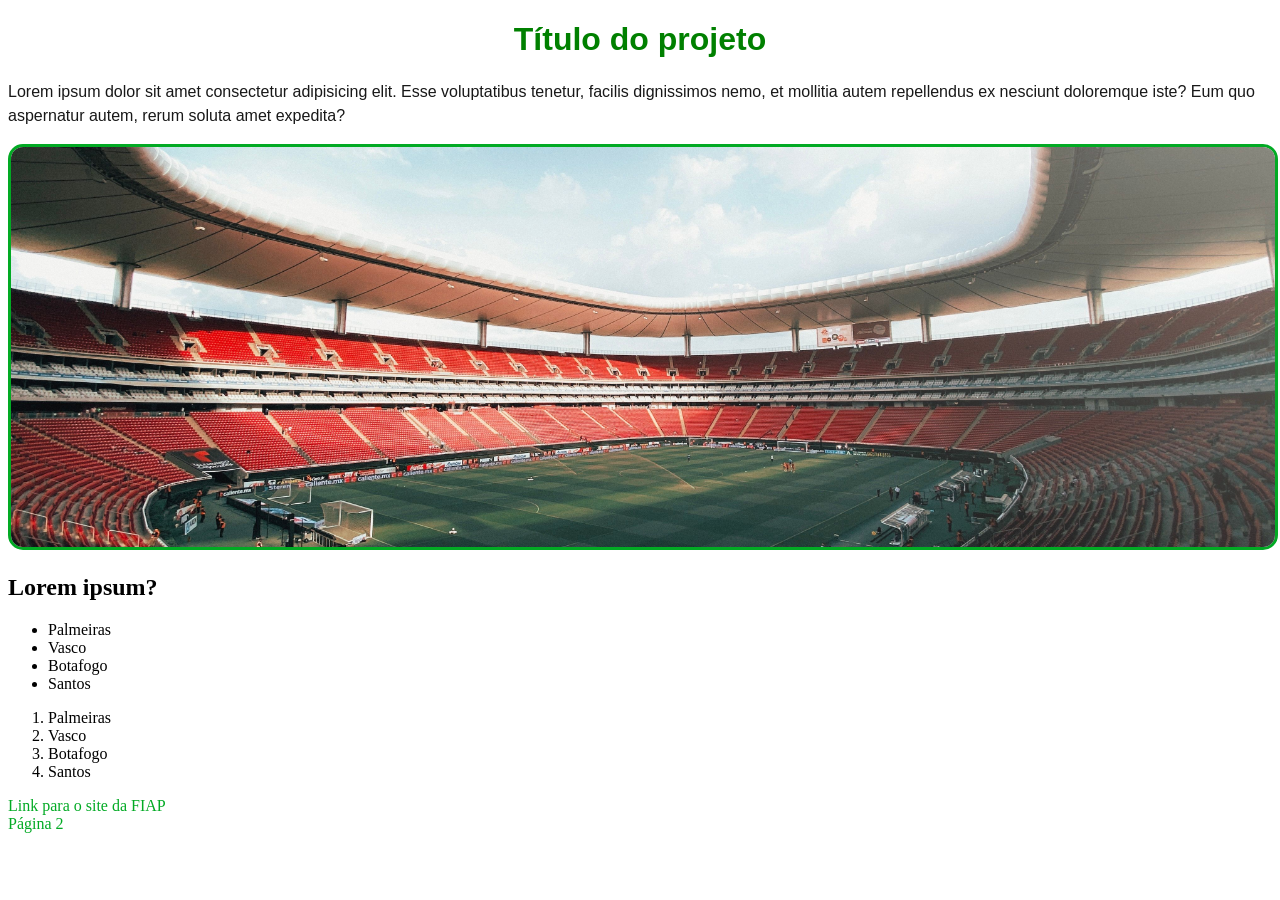
<file: 2 - css/index.html>
<!DOCTYPE html>
<html lang="pt-br">
<head>
    <meta charset="UTF-8">
    <meta name="viewport" content="width=device-width, initial-scale=1.0">
    <title>Introdução ao CSS</title>
    <link rel="stylesheet" href="./style.css">
</head>
<body>
    
    <h1>Título do projeto</h1>

    <p>
        Lorem ipsum dolor sit amet consectetur adipisicing elit. Esse voluptatibus tenetur, facilis dignissimos nemo, et mollitia autem repellendus ex nesciunt doloremque iste? Eum quo aspernatur autem, rerum soluta amet expedita?
    </p>
    
    <img src="./estadio.jpg" alt="Foto panorâmica de um estádio" title="Foto panorâmica de um estádio">

    <h2>Lorem ipsum?</h2>

    <!-- Lista desordenada -->
    <ul>
        <li>Palmeiras</li>
        <li>Vasco</li>
        <li>Botafogo</li>
        <li>Santos</li>
    </ul>

    <!-- Lista ordenada -->
    <ol>
        <li>Palmeiras</li>
        <li>Vasco</li>
        <li>Botafogo</li>
        <li>Santos</li>
    </ol>

    <!-- O atributo target="_blank" abre o link em uma nova aba -->
    <a href="https://www.fiap.com.br/" target="_blank">
        Link para o site da FIAP
    </a>

    <br>
    
    <a href="./page2.html">Página 2</a>

</body>
</html>
</file>
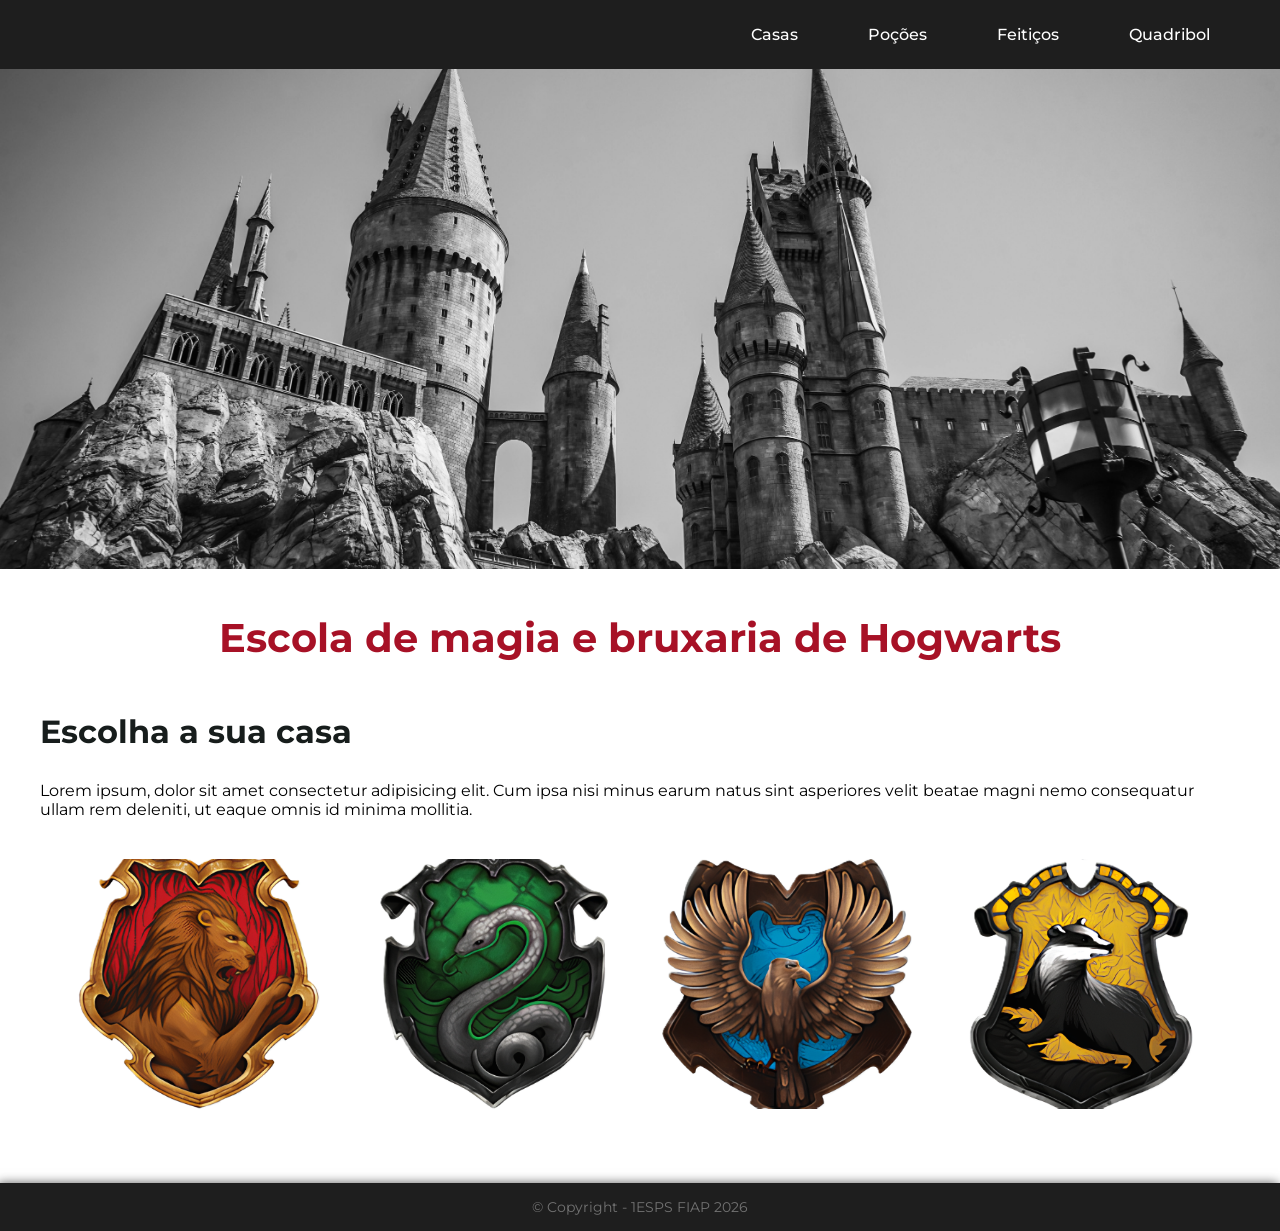
<file: 3 - divs/index.html>
<!DOCTYPE html>
<html lang="pt-br">
<head>
    <meta charset="UTF-8">
    <meta name="viewport" content="width=device-width, initial-scale=1.0">
    <link rel="stylesheet" href="./style.css">
    <link href='https://cdn.boxicons.com/fonts/basic/boxicons.min.css' rel='stylesheet'>
    <title>Divs e Box Model</title>
</head>
<body>

    <header>
        <a href="casas.html">
            <i class="bx bx-castle"></i>
            Casas
        </a>
        <a href="pocoes.html">
            <i class="bx bx-flask-round"></i>
            Poções
        </a>
        <a href="feiticos.html">
            <i class="bx bx-magic-wand"></i>
            Feitiços
        </a>
        <a href="quadribol.html">
            <i class="bx bx-cricket-ball"></i>
            Quadribol
        </a>
    </header>

    <img id="banner" src="./images/banner.jpg" alt="Castelo de Hogwarts">

    <h1>Escola de magia e bruxaria de Hogwarts</h1>
    
    <h2>Escolha a sua casa</h2>

    <p>Lorem ipsum, dolor sit amet consectetur adipisicing elit. Cum ipsa nisi minus earum natus sint asperiores velit beatae magni nemo consequatur ullam rem deleniti, ut eaque omnis id minima mollitia.</p>
    
    <div>
        <img class="brasao" src="./images/grifinoria.png" alt="Brasão da Grifinória de Hogwarts">
        <img class="brasao" src="./images/sonserina.png" alt="Brasão da Sonserina de Hogwarts">
        <img class="brasao" src="./images/corvinal.png" alt="Brasão da Corvinal de Hogwarts">
        <img class="brasao" src="./images/lufalufa.png" alt="Brasão da Lufa-lufa de Hogwarts">
    </div>

    <footer>
        <span>&copy; Copyright - 1ESPS FIAP 2026</span>
    </footer>
    
</body>
</html>
</file>
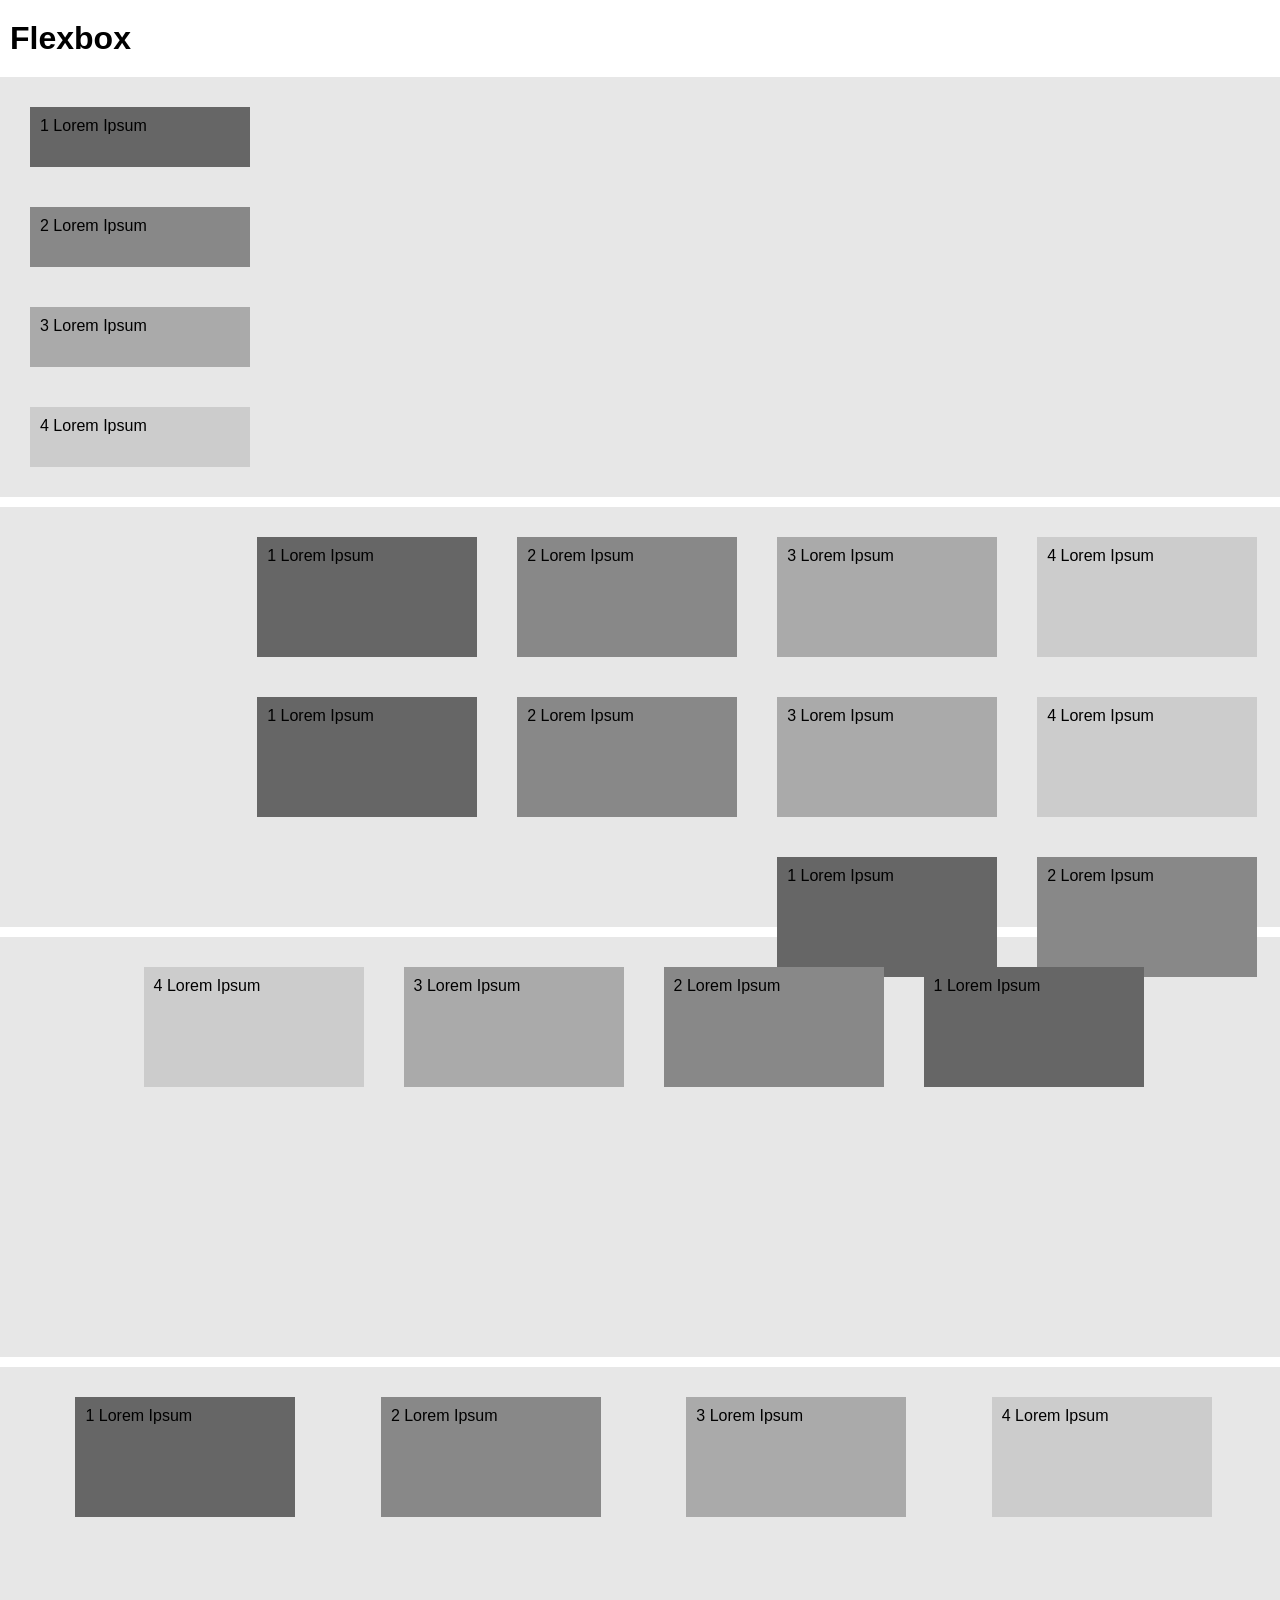
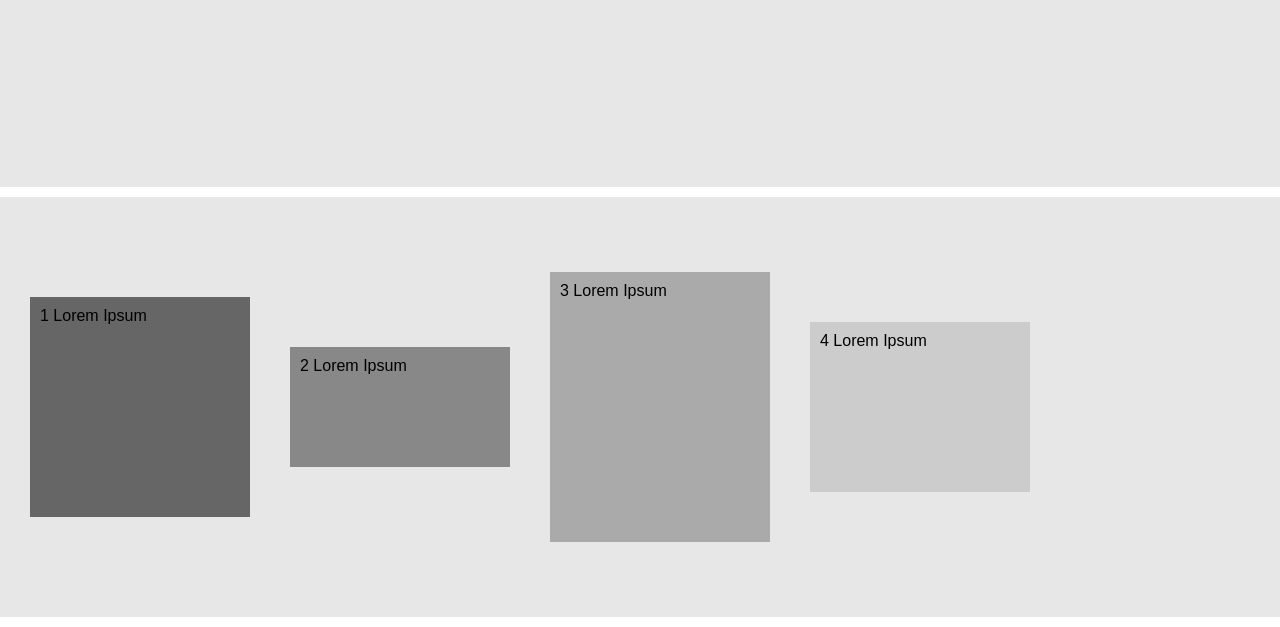
<file: 4 - flex/index.html>
<!DOCTYPE html>
<html lang="pt-br">
<head>
    <meta charset="UTF-8">
    <meta name="viewport" content="width=device-width, initial-scale=1.0">
    <link rel="stylesheet" href="./css/style.css">
    <link rel="stylesheet" href="./css/flex.css">
    <title>Flexbox</title>
</head>
<body>
    
    <h1>Flexbox</h1>

    <div id="modelo-1" class="container">
        <div class="box box-1">1 Lorem Ipsum</div>
        <div class="box box-2">2 Lorem Ipsum</div>
        <div class="box box-3">3 Lorem Ipsum</div>
        <div class="box box-4">4 Lorem Ipsum</div>
    </div>

    <div id="modelo-2" class="container">
        <div class="box box-1">1 Lorem Ipsum</div>
        <div class="box box-2">2 Lorem Ipsum</div>
        <div class="box box-3">3 Lorem Ipsum</div>
        <div class="box box-4">4 Lorem Ipsum</div>
        <div class="box box-1">1 Lorem Ipsum</div>
        <div class="box box-2">2 Lorem Ipsum</div>
        <div class="box box-3">3 Lorem Ipsum</div>
        <div class="box box-4">4 Lorem Ipsum</div>
        <div class="box box-1">1 Lorem Ipsum</div>
        <div class="box box-2">2 Lorem Ipsum</div>
    </div>

    <div id="modelo-3" class="container">
        <div class="box box-1">1 Lorem Ipsum</div>
        <div class="box box-2">2 Lorem Ipsum</div>
        <div class="box box-3">3 Lorem Ipsum</div>
        <div class="box box-4">4 Lorem Ipsum</div>
    </div>

    <div id="modelo-4" class="container">
        <div class="box box-1">1 Lorem Ipsum</div>
        <div class="box box-2">2 Lorem Ipsum</div>
        <div class="box box-3">3 Lorem Ipsum</div>
        <div class="box box-4">4 Lorem Ipsum</div>
    </div>

    <div id="modelo-5" class="container">
        <div style="height: 200px" class="box box-1">1 Lorem Ipsum</div>
        <div style="height: 100px" class="box box-2">2 Lorem Ipsum</div>
        <div style="height: 250px" class="box box-3">3 Lorem Ipsum</div>
        <div style="height: 150px" class="box box-4">4 Lorem Ipsum</div>
    </div>
</body>
</html>
</file>
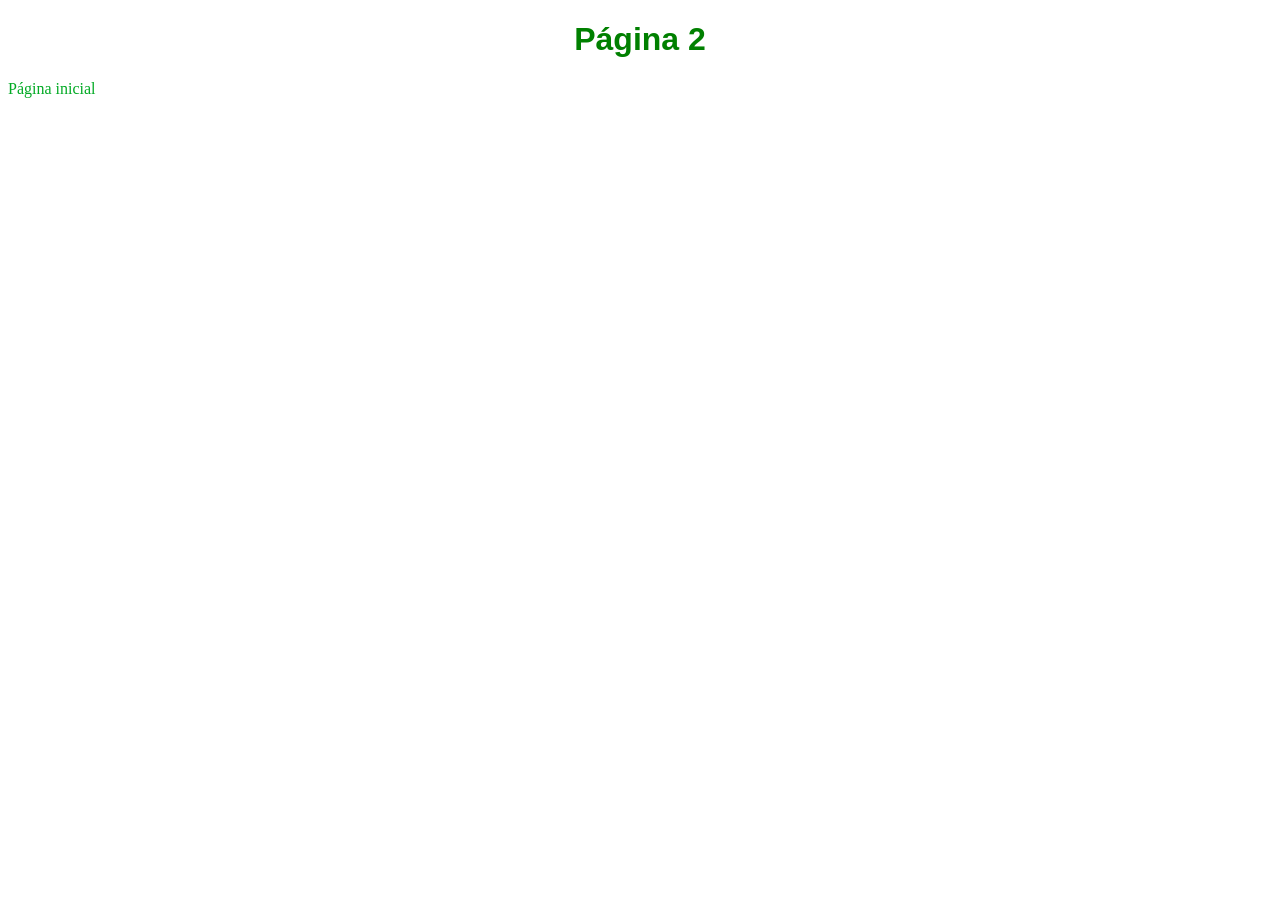
<file: 2 - css/page2.html>
<!DOCTYPE html>
<html lang="pt-br">
<head>
    <meta charset="UTF-8">
    <meta name="viewport" content="width=device-width, initial-scale=1.0">
    <title>Introdução ao CSS</title>
    <link rel="stylesheet" href="./style.css">
</head>
<body>
    
    <h1>Página 2</h1>
    
    <a href="./index.html">Página inicial</a>

</body>
</html>
</file>
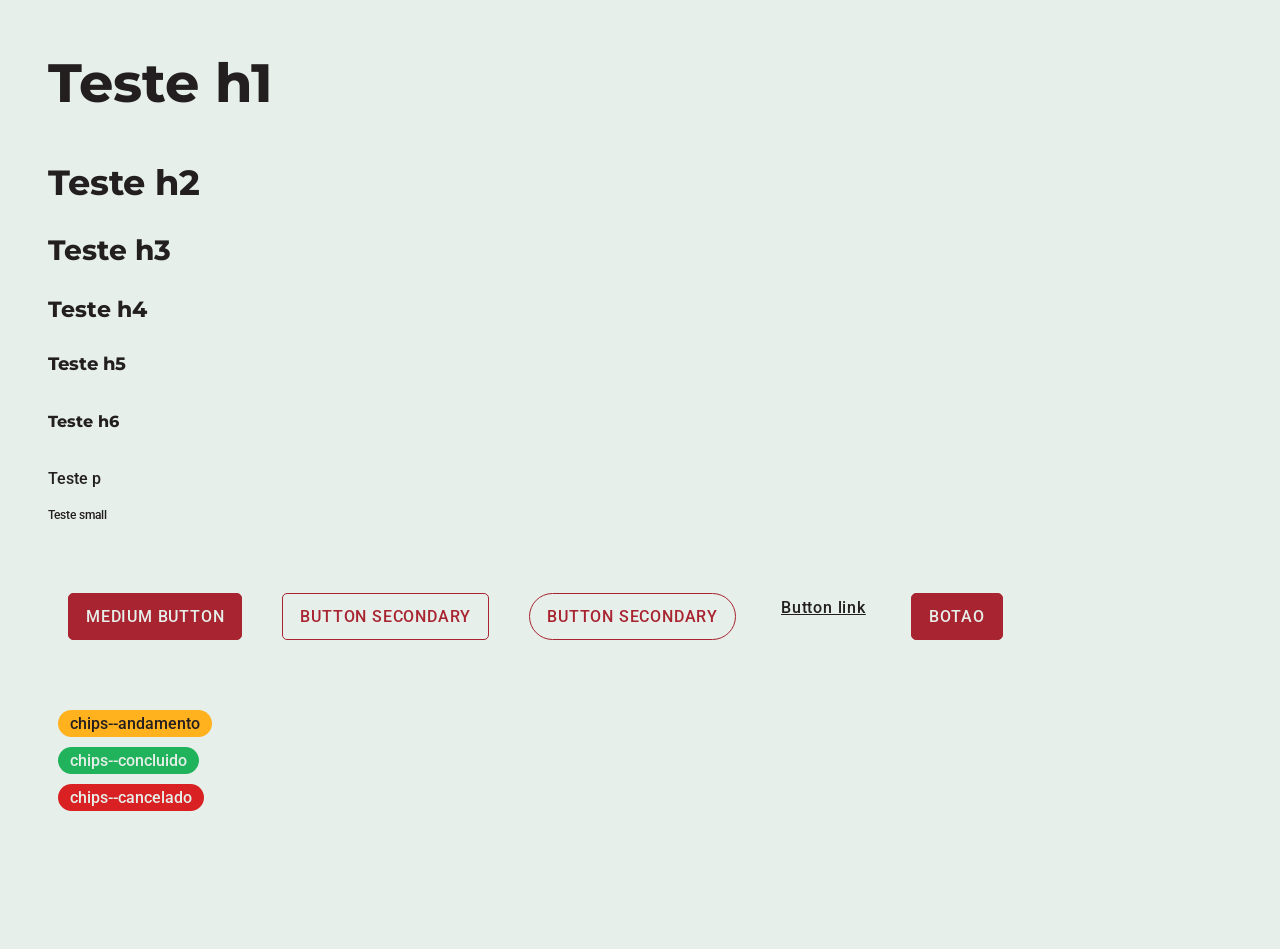
<file: 6 - Design System/design-system.html>
<!DOCTYPE html>
<html lang="pt-br">
<head>
  <meta charset="UTF-8" />
  <meta http-equiv="X-UA-Compatible" content="IE=edge" />
  <meta name="viewport" content="width=device-width, initial-scale=1.0" />
  <link rel="stylesheet" href="./style.css" />
  <link href="https://cdn.boxicons.com/3.0.8/fonts/basic/boxicons.min.css" rel="stylesheet">
  <title>Design System</title>
</head>
<body class="design">
  <section id="tipografia">
    <h1> Teste h1 </h1>
    <h2> Teste h2 </h2>
    <h3> Teste h3 </h3>
    <h4> Teste h4 </h4>
    <h5> Teste h5 </h5>
    <h6> Teste h6 </h6>
    <p> Teste p </p>
    <small>Teste small</small>
  </section>
  
  <section id="buttons" class="flex--st">
    <button>Medium button</button>
    <button class="btn btn--secondary">Button secondary</button>
    <button class="btn btn--rounded btn--secondary">Button secondary</button>
    <a href="" class="btn btn--link">Button link</a>
    <input type="submit" value="Botao">
  </section>
  
  <section id="chips">
    <div class="chips chips--andamento">
      <div class="chips__text">
        chips--andamento
      </div>
    </div>
    <div class="chips chips--concluido">
      <div class="chips__text">
        chips--concluido
      </div>
    </div>
    <div class="chips chips--cancelado">
      <div class="chips__text">
        chips--cancelado
      </div>
    </div>
  </section>
  
  <section id="icons">
    <i class="bx bx-home"></i>
    <i class="bx bx-info-circle"></i>
    <i class="bx bx-user"></i>
    <i class="bx bx-phone"></i>
    <i class="bx bx-envelope"></i>
    <i class="bx bx-arrow-out-right-square-half"></i>
    <i class="bx bx-share"></i>
  </section>
  
</body>
</html>
</file>
<file: 2 - css/style.css>
h1 {
    color: green;
    /* Cor do texto */
    font-size: 32px;
    /* Tamanho da fonte */
    font-family: Roboto, Calibri, Arial;
    /* Família da fonte */
    text-align: center;
    /* Alinhamento do texto */
    /* text-align: left; */
    /* text-align: right; */
    /* text-align: justify; */
}

p {
    color: #181818;
    font-family: Calibri, Arial, sans-serif;
    line-height: 1.5;
}

img {
    /* width: 900px; */
    width: 100%;
    height: 400px;
    /* object-fit: contain; */
    object-fit: cover;
    object-position: center;
    border: 3px solid #02aa24;
    /* border: 3px dotted #02aa24; */
    /* border: 3px dashed #02aa24; */
    border-radius: 15px;
}

a {
    color: #02aa24;
    /* text-decoration: underline; */
    /* text-decoration: overline; */
    /* text-decoration: 2px line-through; */
    text-decoration: none;
}
</file>
<file: 3 - divs/style.css>
@import url('https://fonts.googleapis.com/css2?family=montserrat:ital,wght@0,100..900;1,100..900&display=swap');

body {
    padding: 0;
    margin: 0;
    box-sizing: border-box;
    font-family: 'Montserrat', 'Roboto', sans-serif;
}

header {
    text-align: center;
    background-color: #1e1e1e;
    padding: 15px 40px;
    display: flex;
    flex-direction: row;
    justify-content: flex-end;
}

a {
    font-size: 16px;
    color: #fff;
    text-decoration: none;
    font-weight: 500;
    padding: 10px;
    margin: 0 20px;
    display: flex;
    align-items: center;

    i {
        font-size: 18px;
        margin-right: 10px;
    }
}

h1 {
    font-size: 40px;
    color: #A71126;
    text-align: center;
    margin: 40px 0 30px;
}

h2 {
    font-size: 32px;
    color: #171D1C;
    margin: 50px 40px 30px;
}

p {
    margin: 20px 40px;
}

div {
    text-align: center;
}

/* img { */
#banner {
    width: 100%;
    height: 500px;
    object-fit: cover;
}

/* div img { */
.brasao {
    width: 250px;
    height: 250px;
    object-fit: contain;
    margin: 20px;
}

footer {
    background: #1e1e1e;
    margin-top: 50px;

    span {
        color: #727272;
        text-align: center;
        box-shadow: -2px 0 10px #5b5b5b;
        display: block;
        padding: 15px 0;
        font-size: 14px;
    }
}
</file>
<file: 4 - flex/css/style.css>
body {
    font-family: Calibri, Arial;
    font-size: 16px;
    margin: 0;
    padding: 0;
    box-sizing: border-box;
}

h1 {
    margin: 20px 10px;
}

.container {
    width: 99%;
    height: 400px;
    margin: 10px auto;
    padding: 10px;
    background-color: #e7e7e7;
}

.box {
    width: 10%;
    min-width: 200px;
    height: 100px;
    margin: 20px;
    padding: 10px;
}

.box-1 { background-color: #666; }
.box-2 { background-color: #888; }
.box-3 { background-color: #aaa; }
.box-4 { background-color: #ccc; }
</file>
<file: 4 - flex/css/flex.css>
.container {
    display: flex;
}

#modelo-1 {
    flex-direction: column;

    /* NOWRAP - Valor padrão */
    flex-wrap: nowrap;

    /* FLEX-START - Valor padrão */
    justify-content: flex-start;
}

#modelo-2 {
    /* ROW - Valor padrão */
    flex-direction: row;
    flex-wrap: wrap;
    justify-content: flex-end;
}

#modelo-3 {
    flex-direction: row-reverse;
    /* flex-direction: column-reverse; */
    justify-content: center;
}

#modelo-4 {
    /* justify-content: space-between; */
    /* BETWEEN - Espaçamento baseado nas extremidades */

    /* justify-content: space-around; */
    /* AROUND - Espaçamento central é maior que das extremidades */
    justify-content: space-evenly;
    /* EVENLY - Espaçamento igual entre os itens e as margens externas*/
}

#modelo-5 {
    /* align-items: flex-start; */
    /* align-items: flex-end; */
    align-items: center;
}
</file>
<file: 6 - Design System/style.css>
@import url('https://fonts.googleapis.com/css2?family=Montserrat:ital,wght@0,100..900;1,100..900&family=Roboto:ital,wght@0,100..900;1,100..900&display=swap');

:root {
  /* ___ Família da fonte ___ */
  --title: 'Montserrat', 'Roboto', 'Calibri', 'sans-serif';
  --font: 'Roboto', 'Calibri', 'sans-serif';
  
  /* ___ Peso da fonte ___ */
  --thin: 100;
  --light: 300;
  --regular: 500;
  --medium: 580;
  --bold: 750;
  
  /* ___ Colors ___ */
  --primary: #A82431;
  --secondary: #DB5461;
  --tertiary: #CBBAED;
  
  --black: #231F20;
  --white: #E6EFE9;
  
  --status-success: #21B35B;
  --status-warning: #FFB21D;
  --status-failed: #D92124;
  --status-info: #297FFF;
}

html {
  scroll-behavior: smooth;
  margin: 0;
  padding: 0;
}

* {
  box-sizing: border-box;
}

body {
  background: var(--white);
  color: var(--black);
  font-family: var(--font);
  overflow-x: hidden;
  position: relative;
}

section {
  margin: 50px 40px;
}

h1, h2, h3, h4, h5, h6 {
  font-family: var(--title);
  font-weight: var(--bold);
}

p, small {
  font-weight: var(--regular);
  font-family: var(--font);
}

h1 { font-size: 54px; }
h2 { font-size: 35px; }
h3 { font-size: 28px; }
h4 { font-size: 22px; }
h5 { font-size: 18px; }
h6 { font-size: 16px; }
p { font-size: 16px; }
small { font-size: 12px; }

.flex--ct {
  display: flex;
  justify-content: center;
}

.flex--sb {
  display: flex;
  justify-content: space-between;
}

.flex--st {
  display: flex;
  justify-content: flex-start;
}

.flex--end {
  display: flex;
  justify-content: flex-end;
}

button, .btn, input[type="submit"] {
  background: var(--primary);
  border: 1px solid var(--primary);
  border-radius: 5px;
  color: var(--white);
  cursor: pointer;
  font-family: var(--font);
  font-size: 16px;
  font-weight: var(--regular);
  letter-spacing: 0.05em;
  margin: 20px;
  padding: 13px 17px;
  text-decoration: none;
  text-transform: uppercase;
  transition: all .5s ease-in-out;
  width: fit-content;
}

button:hover, .btn:hover, input[type="submit"]:hover {
  background: transparent;
  color: var(--primary);
}

.btn--secondary {
  background: transparent;
  color: var(--primary);
  
  &:hover {
    background: var(--primary);
    color: var(--white);
  }
}

.btn--link {
  background: transparent;
  border: none;
  color: var(--black);
  height: auto;
  padding: 5px;
  text-decoration: underline;
  text-transform: none;
}

.btn--rounded {
  border-radius: 50px;
}

.chips {
  align-items: center;
  background: #45B0E4;
  border-radius: 20px;
  margin: 10px;
  padding: 4px 12px;
  text-align: center;
  text-decoration: none;
  width: fit-content;
}

.chips__text {
  color: var(--white);
  font-size: 16px;
  font-weight: var(--regular);
  transition: color .5s ease-in-out;
}

.chips--andamento {
  background: #FFB21D;
  
  .chips__text {
    color: var(--black);
    font-weight: 500;
  }
}

.chips--concluido {
  background: #21B35B;
}

.chips--cancelado {
  background: #D92124;
}

#icons i {
  font-size: 32px;
  margin: 10px 20px 10px 0;
}

/* Formatação da barra de scroll */
::-webkit-scrollbar {
  background: var(--white);
  border-radius: 10px;
  width: 7px;
}

::-webkit-scrollbar-track {
  border-radius: 10px;
}

::-webkit-scrollbar-thumb {
  background: var(--primary);
  border-radius: 5px;
}
</file>
